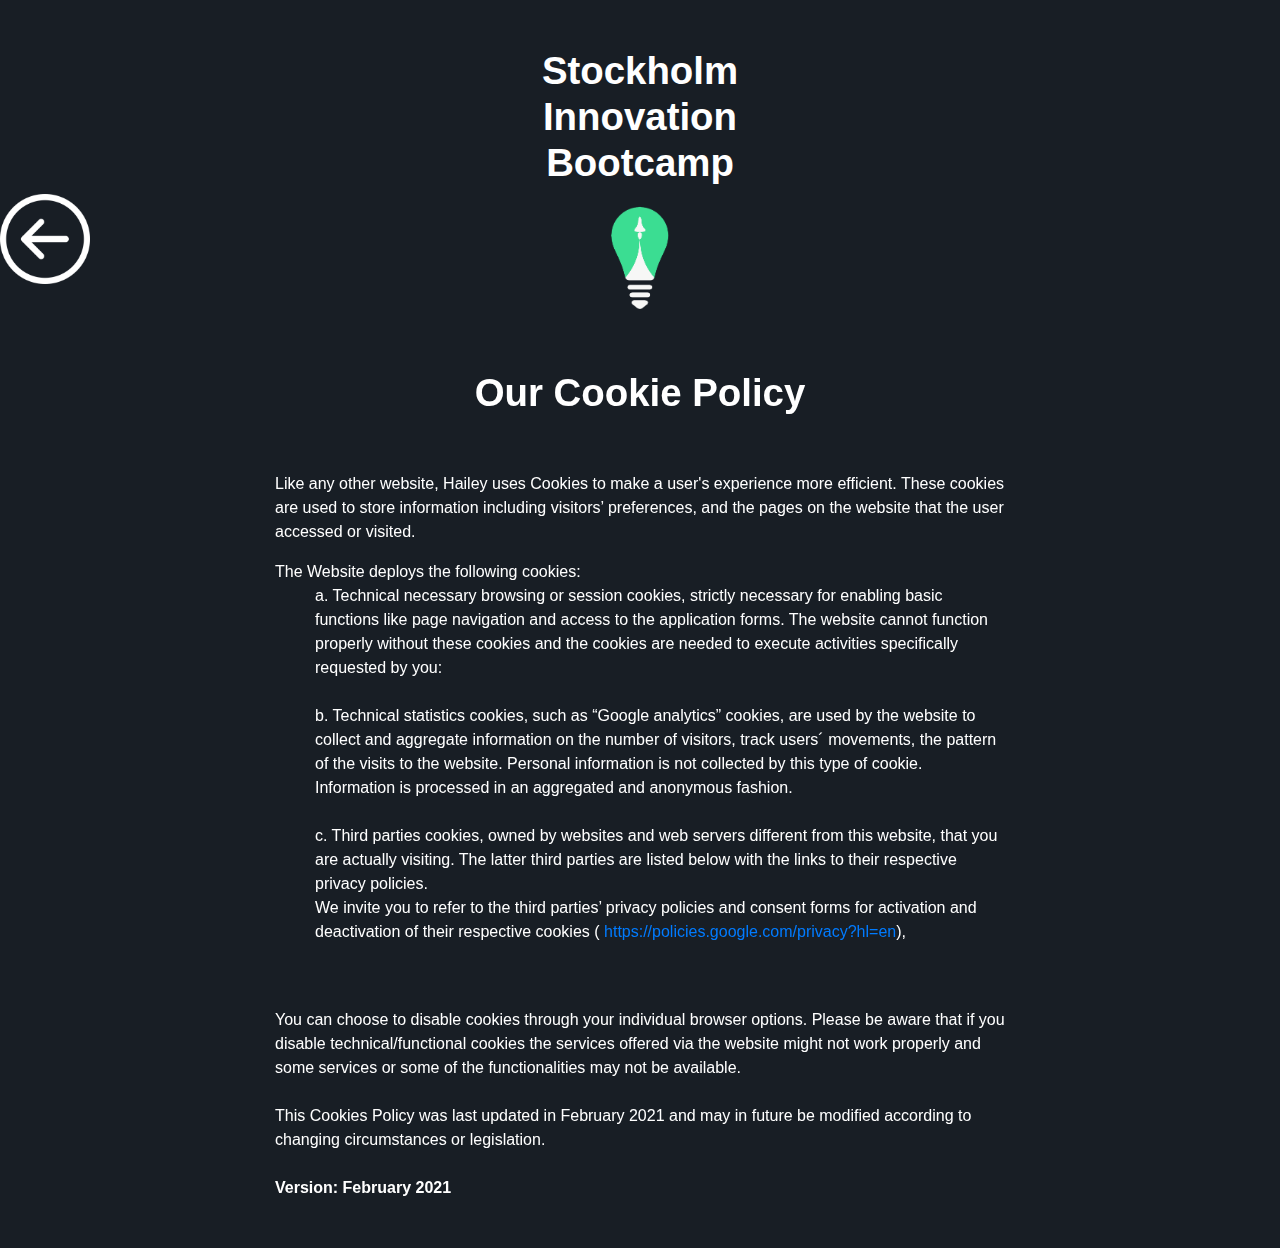
<file: cookie.html>
<!doctype html>
<html>
  <head>
	<!-- Global site tag (gtag.js) - Google Analytics -->
<script async src="https://www.googletagmanager.com/gtag/js?id=G-1925RYBKTN"></script>
<script>
  window.dataLayer = window.dataLayer || [];
  function gtag(){dataLayer.push(arguments);}
  gtag('js', new Date());

  gtag('config', 'G-1925RYBKTN');
</script>
	<link rel="stylesheet" href="style.css" type="text/css" media="screen" />
	<link rel="stylesheet" href="https://stackpath.bootstrapcdn.com/bootstrap/4.3.1/css/bootstrap.min.css" integrity="sha384-ggOyR0iXCbMQv3Xipma34MD+dH/1fQ784/j6cY/iJTQUOhcWr7x9JvoRxT2MZw1T" crossorigin="anonymous">
  </head>

  <body>
	<br/> <br/>
    <header>
      <h1> Stockholm<br />Innovation<br />Bootcamp </h1>
    </header>
	<a href="index.html">
	  <img src="assets/back.png" class="logo-bottom" alt="" style="filter: invert(100%); position: fixed;width: 7vw !important;">
	</a>
	<a href="index.html">
	  <img src="assets/logos/bg-logo-dark.png" class="logo-bottom" alt="" style="width: 10vw !important;">
	</a>

	<div class="container">
	  <div class="row">
		<div class="col-2"></div>
		<div class="col-8">
		  <br/><br/>
		  <h1>Our Cookie Policy</h1>
		  <br/> <br/>
		  <p>
			Like any other website, Hailey uses Cookies to make a user's experience more efficient. These cookies are used to store information including visitors’ preferences, and the pages on the website that the user accessed or visited.
		  </p>
		  The Website deploys the following cookies: <br/>
		  <ol>
			<li> a. Technical necessary browsing or session cookies, strictly necessary for enabling basic functions like page navigation and access to the application forms. The website cannot function properly without these cookies and the cookies are needed to execute activities specifically requested by you:</li> <br/>
			<li> b. Technical statistics cookies, such as “Google analytics” cookies, are used by the website to collect and aggregate information on the number of visitors, track users´ movements, the pattern of the visits to the website. Personal information is not collected by this type of cookie. Information is processed in an aggregated and anonymous fashion. </li> <br/>
			<li> c. Third parties cookies, owned by websites and web servers different from this website, that you are actually visiting. The latter third parties are listed below with the links to their respective privacy policies.
			  <br/>
			  We invite you to refer to the third parties’ privacy policies and consent forms for activation and deactivation of their respective cookies ( <a href="https://policies.google.com/privacy?hl=en">https://policies.google.com/privacy?hl=en</a>),</li>
		  </ol>
		  <br/> <br/>
		  You can choose to disable cookies through your individual browser options. Please be aware that if you disable technical/functional cookies the services offered via the website might not work properly and some services or some of the functionalities may not be available.
		  <br/> <br/>
		  This Cookies Policy was last updated in February 2021 and may in future be modified according to changing circumstances or legislation.
		  <br/> <br/>
		  <b>Version: February 2021</b>
		</div>
		<div class="col-2"></div>
	  </div>
	</div>	

	<br/> <br/>
</body>

</html>
</file>
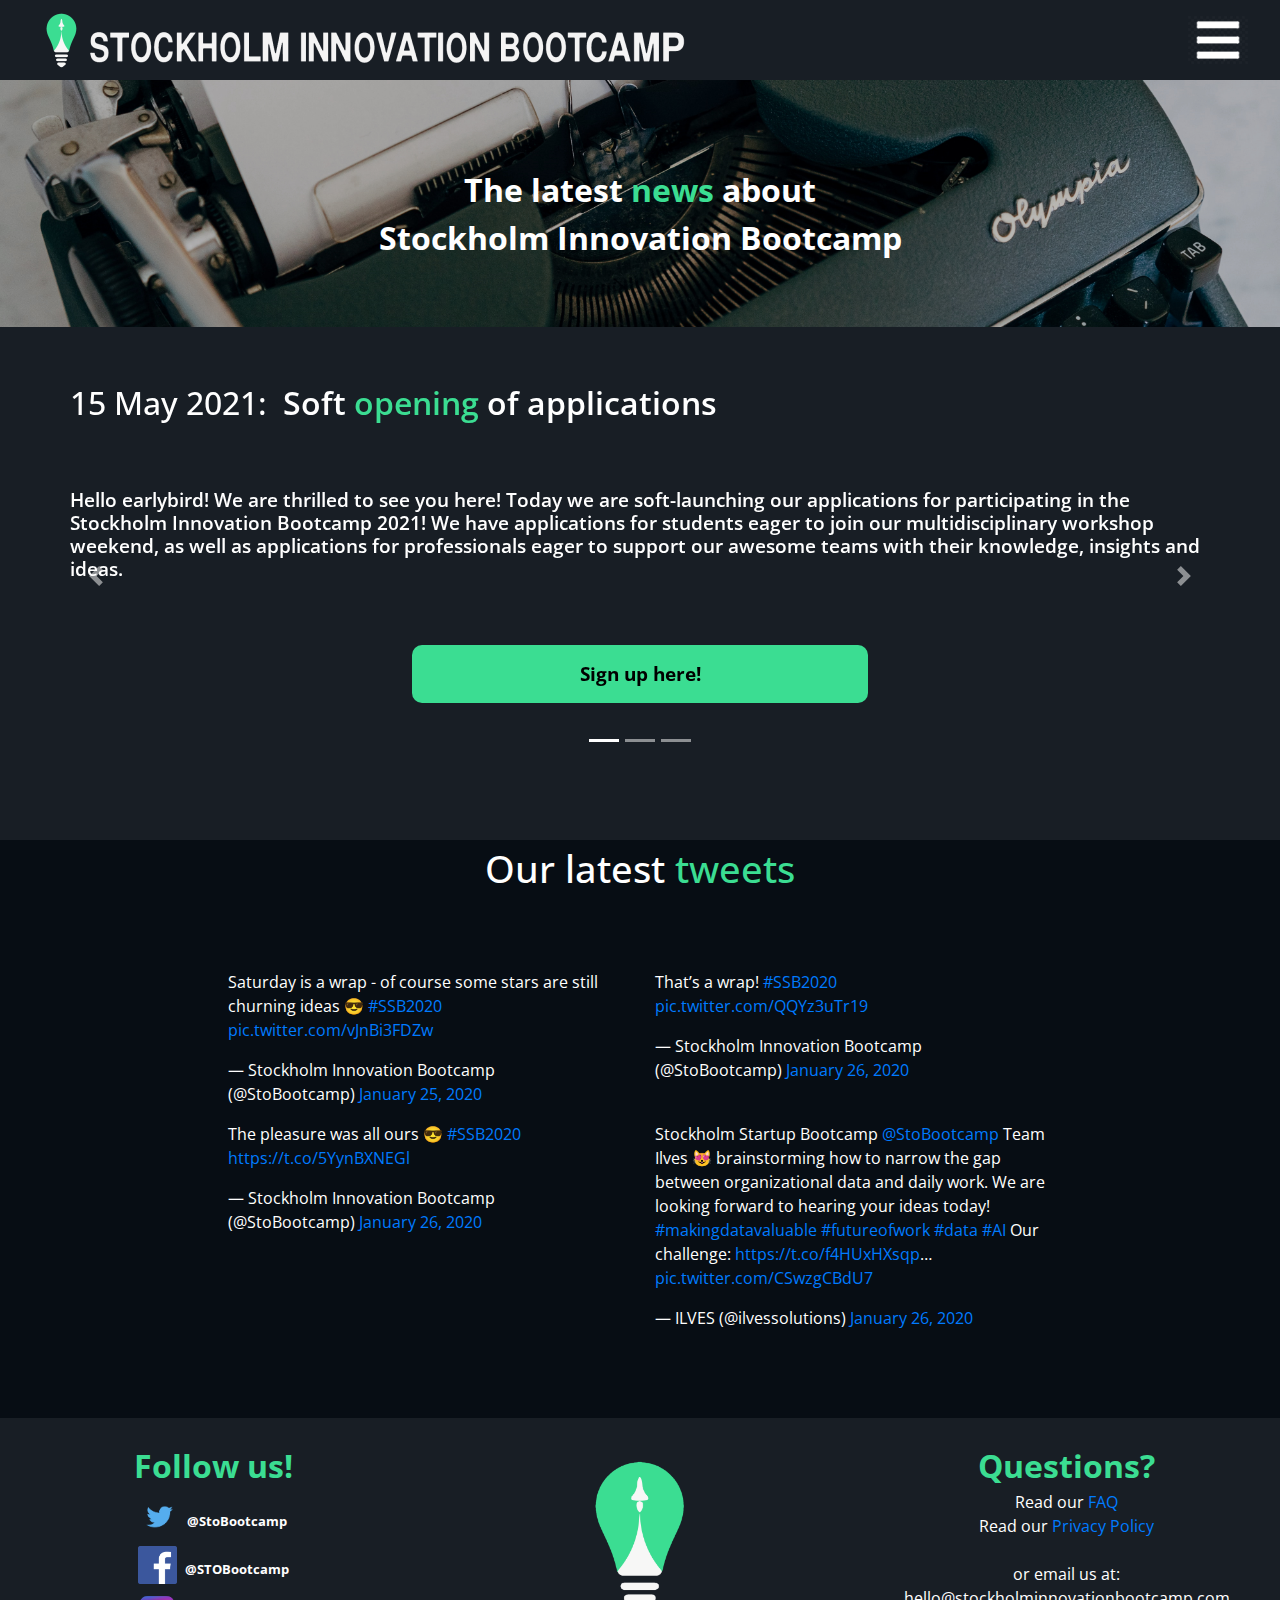
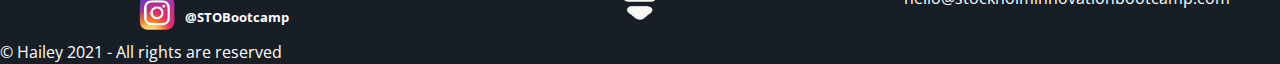
<file: news.html>
<!doctype html>
<html>
  <head>
<!-- Global site tag (gtag.js) - Google Analytics -->
<script async src="https://www.googletagmanager.com/gtag/js?id=G-1925RYBKTN"></script>
<script>
  window.dataLayer = window.dataLayer || [];
  function gtag(){dataLayer.push(arguments);}
  gtag('js', new Date());

  gtag('config', 'G-1925RYBKTN');
</script>
    <link rel="icon" type="image/gif" href="image.png" />
    <title>Stockholm Innovation Bootcamp</title>
    <link rel="stylesheet" href="style.css" type="text/css" media="screen" />
    <link rel="stylesheet" href="https://stackpath.bootstrapcdn.com/bootstrap/4.3.1/css/bootstrap.min.css" integrity="sha384-ggOyR0iXCbMQv3Xipma34MD+dH/1fQ784/j6cY/iJTQUOhcWr7x9JvoRxT2MZw1T" crossorigin="anonymous">
	<link rel="preconnect" href="https://fonts.gstatic.com">
	<link rel="preconnect" href="https://fonts.gstatic.com">
	<link href="https://fonts.googleapis.com/css2?family=Open+Sans:wght@300;500;700&display=swap" rel="stylesheet"> 
  </head>
  
  <body>
    <header class="" role="banner">
      <nav class="navbar navbar-custom">
		<a class="navbar-logo" href="index.html">
		  <img src="assets/logos/no-background/elongated-for-dark.png" class="logo" alt="">
		</a>
		

		<li class="">
          <a class="nav-link" href="#" data-toggle="dropdown"  aria-expanded="false">
			<img alt="" src="assets/three-lines.png" width="60"/>
          </a>
          <div class="dropdown-menu navbar-menu dropdown-menu-right">
			<a class="dropdown-item" href="news.html">News</a>
			<a class="dropdown-item" href="about-us.html">About us</a>
			<a class="dropdown-item" href="mentor.html">Become a mentor!</a>
			<a class="dropdown-item" href="#">Partner up</a>
			<a class="dropdown-item" href="last-year.html">2020 Bootcamp</a>
			<a class="dropdown-item" href="privacy.html">Privacy Policy</a>
          </div>
		</li>
      </nav>
    </header>
	
	<div class="image-box-2" style="height: 20vw !important;">
	  <div class="crop">
		<img alt="" src="assets/news-pic.jpg" class="second-container-image" style="margin: -10vw 0 0 0 !important;"/>
		<div class="container-fluid centered-2">
		  <br/>The latest <t class="text-lime-second-container">news</t> about <br/> Stockholm Innovation Bootcamp
		</div>
	  </div>
	</div>

	<!------------------- NEWS ------------------------->
	<br/> <br/>
	
	<div id="carouselExampleIndicators" class="carousel slide" data-ride="carousel">
	  <ol class="carousel-indicators">
		<li data-target="#carouselExampleIndicators" data-slide-to="0" class="active"></li>
		<li data-target="#carouselExampleIndicators" data-slide-to="1"></li>
		<li data-target="#carouselExampleIndicators" data-slide-to="2"></li>
	  </ol>
	  <div class="carousel-inner">
		<div class="carousel-item active">
		  
		  <div class="container">
			<div class="row" style="height: 30vw !important;">
			  <!----------NEWS HEADER------------->
			  <t class="news-date">
				15 May 2021:
				&nbsp;
			  </t>
			  <t class="news-title" style="color: white !important;">
				 Soft&nbsp;
			  </t> 
			  <t class="news-title">
				opening&nbsp;
			  </t>
			  <t class="news-title" style="color: white !important;">
				 of applications
				<br/>
			  </t> 
			  <!------------NEWS DATA---------------->
			  <t class="news-content">
				Hello earlybird! We are thrilled to see you here! Today we are soft-launching
				our applications for participating in the Stockholm Innovation Bootcamp 2021!
				We have applications for students eager to join our multidisciplinary workshop
				weekend, as well as applications for professionals eager to support our awesome
				teams with their knowledge, insights and ideas.
			  </t>
			  <br/><button type="button" class="button-sign-me-up button-center" style="width: 40%; height: 15%; ">Sign up here!</button>
			</div>


			
		
		  </div>
		  
		</div>

		
		<div class="carousel-item">
		  
		  <div class="container">
			<div class="row" style="height: 15vw !important;">
			  <!----------NEWS HEADER------------->
			  <t class="news-title" style="color: white !important;">
				Check your&nbsp;
			  </t> 
						  
			  <t class="news-title">
				spam&nbsp;
			  </t>
			  <t class="news-title" style="color: white !important;">
				folder!
				<br/>
			  </t> 
			  <!------------NEWS DATA---------------->
			  <t class="news-content">
				The internet Gods are not always on our side and we have discovered that our
				emails may end up in your spam-folder when we are trying to reach you. Please
				add the email address @stockholminnovationbootcamp to your contacts to never
				miss us reaching out.
			  </t>
			  <br/>			  
			</div>


			
			<div class="row" style="height: 15vw !important;">
			  <!----------NEWS HEADER------------->
			  <t class="news-title" style="color: white !important;">
				New year, new&nbsp;
			  </t>
			  <t class="news-title" >
				 Bootcamp
			  </t>
			  <t class="news-title" style="color: white !important;">
				!
				<br/> 
			  </t> 
			  <!------------NEWS DATA---------------->
			  <t class="news-content">
				In 2020 we organized our first Bootcamp under the name and look of Stockholm
				Startup Bootcamp. After iteration and development of the concept we’ve decided
				to make the Bootcamp more about innovation, which in turn can lead to startups.
				In 2020 we saw three (!) start-up attempts sparked from the Bootcamp and we want
				to encourage further innovation by placing the focus there.
			  </t>
			  <br/>
			</div>
		  </div>
		  
		</div>

		
		<div class="carousel-item">
		  
		  <div class="container">
			<div class="row" style="height: 30vw !important;">
			  <!----------NEWS HEADER------------->
			  <t class="news-title">
				Bootcamp&nbsp;
			  </t>
			  <t class="news-title" style="color: white !important;">
				theme
				<br/>
			  </t> 
			  <!------------NEWS DATA---------------->
			  <t class="news-content">
				The pandemic years have showcased that the power of accessibility and technology
				really keeps our societies moving. At Stockholm Innovation Bootcamp we not only want
				to bring people together from a wide range of fields - we want to provide challenges
				that can resonate with a wide range of fields! The theme for this year's Bootcamp
				is access to justice and social impact. What really brings people to innovate is
				a sense of rebelling against the status quo, and legal certainly is one area stuck
				in a status quo mentality. But by bringing in brilliant minds from other fields, get
				together, discuss, ideate and prototype we can solve challenges that might look like
				“legal” issues, but that are very much access to justice issues with a social impact
				far beyond “just” the legal field.
			  </t>
			  <br/>			  
			</div>
		  </div>
		</div>
	  </div>
	  <a class="carousel-control-prev" href="#carouselExampleIndicators" role="button" data-slide="prev">
		<span class="carousel-control-prev-icon" aria-hidden="true"></span>
		<span class="sr-only">Previous</span>
	  </a>
	  <a class="carousel-control-next" href="#carouselExampleIndicators" role="button" data-slide="next">
		<span class="carousel-control-next-icon" aria-hidden="true"></span>
		<span class="sr-only">Next</span>
	  </a>
	</div>

	<br/><br/><br/>
	<div class="container-fluid par">
	  <div class="row">
		<div class="col-12 centered" style="font-size: 3vw !important; font-weight: 500 !important">
		  Our latest
		  <t class="text-lime" style="font-size: 3vw !important; font-weight: 500 !important">
			tweets
		  </t>
		</div>
	  </div>
	  <br/><br/><br/>
	  <div class="row">
		<div class="col-2">
		  
		</div>
		<div class="col-4">
		  <blockquote class="twitter-tweet tw-align-center" data-theme="dark"><p lang="en" dir="ltr">
			  Saturday is a wrap - of course some stars are still churning ideas 😎
			  <a href="https://twitter.com/hashtag/SSB2020?src=hash&amp;ref_src=twsrc%5Etfw">#SSB2020</a> <a href="https://t.co/vJnBi3FDZw">pic.twitter.com/vJnBi3FDZw</a></p>&mdash; Stockholm Innovation Bootcamp (@StoBootcamp) <a href="https://twitter.com/StoBootcamp/status/1221095908659671040?ref_src=twsrc%5Etfw">January 25, 2020</a></blockquote> <script async src="https://platform.twitter.com/widgets.js" charset="utf-8"></script> 
		</div>
		<div class="col-4">
		<blockquote class="twitter-tweet tw-align-center" data-theme="dark"><p lang="en" dir="ltr">That’s a wrap! <a href="https://twitter.com/hashtag/SSB2020?src=hash&amp;ref_src=twsrc%5Etfw">#SSB2020</a> <a href="https://t.co/QQYz3uTr19">pic.twitter.com/QQYz3uTr19</a></p>&mdash; Stockholm Innovation Bootcamp (@StoBootcamp) <a href="https://twitter.com/StoBootcamp/status/1221453920163311617?ref_src=twsrc%5Etfw">January 26, 2020</a></blockquote> <script async src="https://platform.twitter.com/widgets.js" charset="utf-8"></script> 
		</div>
		<div class="col-2"></div>
	  </div>
	  <div class="row">
		<div class="col-2"></div>
		<div class="col-4">
		   <blockquote class="twitter-tweet tw-align-center" data-theme="dark"><p lang="en" dir="ltr">The pleasure was all ours 😎 <a href="https://twitter.com/hashtag/SSB2020?src=hash&amp;ref_src=twsrc%5Etfw">#SSB2020</a> <a href="https://t.co/5YynBXNEGl">https://t.co/5YynBXNEGl</a></p>&mdash; Stockholm Innovation Bootcamp (@StoBootcamp) <a href="https://twitter.com/StoBootcamp/status/1221510880619368449?ref_src=twsrc%5Etfw">January 26, 2020</a></blockquote> <script async src="https://platform.twitter.com/widgets.js" charset="utf-8"></script> 
		</div>
		<div class="col-4">
		  <blockquote class="twitter-tweet tw-align-center" data-theme="dark"><p lang="en" dir="ltr">Stockholm Startup Bootcamp <a href="https://twitter.com/StoBootcamp?ref_src=twsrc%5Etfw">@StoBootcamp</a> Team Ilves 😻 brainstorming how to narrow the gap between organizational data and daily work. We are looking forward to hearing your ideas today! <a href="https://twitter.com/hashtag/makingdatavaluable?src=hash&amp;ref_src=twsrc%5Etfw">#makingdatavaluable</a> <a href="https://twitter.com/hashtag/futureofwork?src=hash&amp;ref_src=twsrc%5Etfw">#futureofwork</a> <a href="https://twitter.com/hashtag/data?src=hash&amp;ref_src=twsrc%5Etfw">#data</a> <a href="https://twitter.com/hashtag/AI?src=hash&amp;ref_src=twsrc%5Etfw">#AI</a> Our challenge: <a href="https://t.co/f4HUxHXsqp">https://t.co/f4HUxHXsqp</a>… <a href="https://t.co/CSwzgCBdU7">pic.twitter.com/CSwzgCBdU7</a></p>&mdash; ILVES (@ilvessolutions) <a href="https://twitter.com/ilvessolutions/status/1221379164453789696?ref_src=twsrc%5Etfw">January 26, 2020</a></blockquote> <script async src="https://platform.twitter.com/widgets.js" charset="utf-8"></script> 
		</div>
		<div class="col-2"></div>
	  </div>
	  <br/><br/><br/>
	</div>


	<br/>

	<!------------------- FOOTER ------------------------->
	<div class="container-fluid">
	  <div class="row">
		<div class="col-4 center-align">
		  <t class="pros">
			Follow us! <br/>
			<img alt="" src="assets/twitter.png" class="social-media-logo"/>
			<a href="https://twitter.com/StoBootcamp" style="font-size: 1vw;" class="hlink"> @StoBootcamp</a> <br/>
			<img alt="" src="assets/facebook.png" class="social-media-logo"/>
			<a href="https://www.facebook.com/STOBootcamp" style="font-size: 1vw;" class="hlink"> @STOBootcamp</a> <br/>
			<img alt="" src="assets/instagram.png" class="social-media-logo"/>
			<a href="url" style="font-size: 1vw;" class="hlink"> @STOBootcamp</a> <br/>

		  </t>
		</div>
		<div class="col-4">
		  <img src="assets/logos/bg-logo-dark.png" class="logo-bottom" alt="">		  
		</div>
		<div class="col-4 center-align">
		  <t class="pros">
			Questions? <br/>
		  </t>
		  <t>
			Read our <a href="faq.html">FAQ</a> <br/>
			Read our <a href="privacy.html">Privacy Policy</a> <br/>
			<br/>
			or email us at: <br/>
			hello@stockholminnovationbootcamp.com
			
		  </t>
		</div>
	  </div>
	</div>
	

	<footer>© Hailey 2021 - All rights are reserved</footer>

	<script src="https://code.jquery.com/jquery-3.3.1.slim.min.js" integrity="sha384-q8i/X+965DzO0rT7abK41JStQIAqVgRVzpbzo5smXKp4YfRvH+8abtTE1Pi6jizo" crossorigin="anonymous"></script>
	<script src="https://cdnjs.cloudflare.com/ajax/libs/popper.js/1.14.7/umd/popper.min.js" integrity="sha384-UO2eT0CpHqdSJQ6hJty5KVphtPhzWj9WO1clHTMGa3JDZwrnQq4sF86dIHNDz0W1" crossorigin="anonymous"></script>
	<script src="https://stackpath.bootstrapcdn.com/bootstrap/4.3.1/js/bootstrap.min.js" integrity="sha384-JjSmVgyd0p3pXB1rRibZUAYoIIy6OrQ6VrjIEaFf/nJGzIxFDsf4x0xIM+B07jRM" crossorigin="anonymous"></script>
  </body>

</html>
</file>
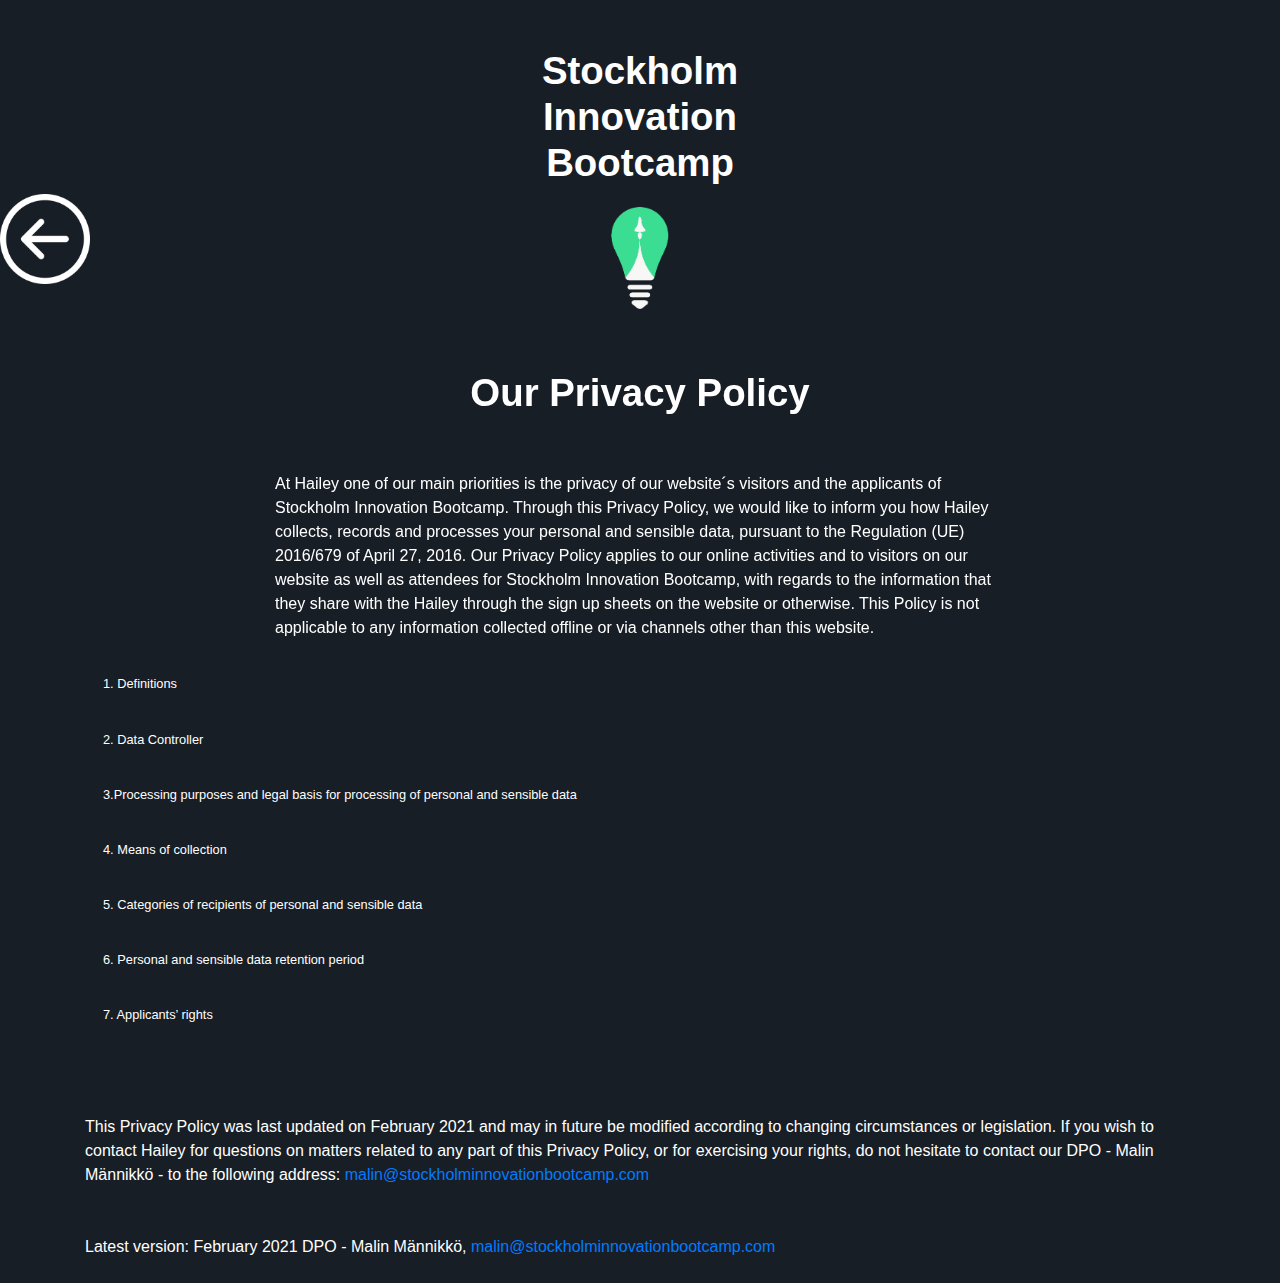
<file: privacy.html>
<!doctype html>
<html>
  <head>
	<!-- Global site tag (gtag.js) - Google Analytics -->
	<script async src="https://www.googletagmanager.com/gtag/js?id=G-1925RYBKTN"></script>
	<script>
	  window.dataLayer = window.dataLayer || [];
	  function gtag(){dataLayer.push(arguments);}
	  gtag('js', new Date());

	  gtag('config', 'G-1925RYBKTN');
	</script>
	<link rel="stylesheet" href="style.css" type="text/css" media="screen" />
	<link rel="stylesheet" href="https://stackpath.bootstrapcdn.com/bootstrap/4.3.1/css/bootstrap.min.css" integrity="sha384-ggOyR0iXCbMQv3Xipma34MD+dH/1fQ784/j6cY/iJTQUOhcWr7x9JvoRxT2MZw1T" crossorigin="anonymous">
  </head>

  <body>
	<br/> <br/>
    <header>
      <h1> Stockholm<br />Innovation<br />Bootcamp </h1>
    </header>
	<a href="index.html">
	  <img src="assets/back.png" class="logo-bottom" alt="" style="filter: invert(100%); position: fixed;width: 7vw !important;">
	</a>

	<a href="index.html">
	  <img src="assets/logos/bg-logo-dark.png" class="logo-bottom" alt="" style="width: 10vw !important;">
	</a>
	<div class="container">
	  <div class="row">
		<div class="col-2"></div>
		<div class="col-8">
		  <br/><br/>
		  <h1>Our Privacy Policy</h1>
		  <br/> <br/>
		  <p>
			At Hailey one of our main priorities is the privacy of our website´s visitors and the applicants of Stockholm Innovation Bootcamp. 
			Through this Privacy Policy, we would like to inform you how Hailey collects, records and processes your personal and sensible data, pursuant to the Regulation (UE) 2016/679 of April 27, 2016.
			Our Privacy Policy applies to our online activities and to visitors on our website as well as attendees for Stockholm Innovation Bootcamp, with regards to the information that they share with the Hailey through the sign up sheets on the website or otherwise. This Policy is not applicable to any information collected offline or via channels other than this website. 

		  </p>
		</div>
		<div class="col-2"></div>
	  </div>  
	</div>	

	<div class="container">
	  <button type="button" class="collapsible">1. Definitions</button>
	  <div class="content">
		<div class="text-center-absolute">
		  1.1 Applicants: include both the users visiting the website for gathering information or for contacting Hailey and the people that through the website will apply to attend the Stockholm Innovation Bootcamp events (either as a student or as a mentor).			   
		  <br/> <br/>
		  1.2 Data Controller: is the legal person which determines the purposes and means of the Processing of personal and sensible data. It is Hailey r.f, non profit organization that organizes and runs the Stockholm Innovation Bootcamp events.
		  <br/> <br/>
		  1.3 Personal data: any information relating to an identified or identifiable natural person, in particular by reference to an identifier such as a name, an identification number, location data, an online identifier or to one or more factors specific to the physical, physiological, genetic, mental, economic, cultural or social identity of that natural person.
		  <br/> <br/>
		  1.4 Processing: any operation or set of operations which is performed on personal and sensible data or on sets of personal and sensible data, whether or not by automated means, such as collection, recording, organisation, structuring, storage, adaptation or alteration, retrieval, consultation, use, disclosure by transmission, dissemination or otherwise making available, alignment or combination, restriction, erasure or destruction.
		  <br/> <br/>
		  1.5 Sensible Data: personal and sensible data revealing racial or ethnic origin, political opinions, religious or philosophical beliefs, or trade union membership, and the processing of genetic data, biometric data for the purpose of uniquely identifying a natural person, data concerning health or data concerning a natural person's sex life or sexual orientation. Hailey doesn't ask for sensible data. Nevertheless the sensible data that might be volunteered by the applicants will be treated with the highest standards, as required by the applicable legislation.
		  <br/> <br/>
		  1.6 Regulation: Regulation (UE) 2016/679 of April 27, 2016.
		  <br/> <br/>
		  1.7 Services: are offered by Hailey through the website. To gather information about the Stockholm Innovation Bootcamp, to contact Hailey for questions or queries, to apply to the events organized by Hailey (both in-person or online), to become a mentor in the latter and to become a partner of Hailey.
		  <br/> <br/>
		  1.8 Website: the website <a href="www.stockholminnovationbootcamp.com">www.stockholminnovationbootcamp.com</a>.
		</div>

	  </div>
	  <button type="button" class="collapsible">2. Data Controller</button>
	  <div class="content">
 		<div class="col-9 text-center-absolute">
		  The Data Controller of the Processing of Personal and Sensible Data is Hailey r.f, with legal seat in Iskanegränd 2, Hägersten (Sweden). Any request related to the Processing carried out by Hailey concerning the personal and sensible data, also in relation to the exercise of the Rights according to the following article 7, shall be addressed to Malin Männikkö via e-mail to the following address: <a href="mailto:malin@stockholminnovationbootcamp.com">malin@stockholminnovationbootcamp.com</a>.
		</div>
	  </div>
	  <button type="button" class="collapsible">3.Processing purposes and legal basis for processing of personal and sensible data</button>
	  <div class="content">
		<div class="col-9 text-center-absolute">
		  The Website collects and processes personal and sensible data for the following purposes:
		  <br/> <br/>
		  <ol>
			<li>
			  a. Allowing a correct technical use of the Website, essentially through the use of Cookies (see <a href="cookie.html">Cookie Policy</a>).
			</li>
			<br/>
			<li>
			  b. Offering the requested Services to the Applicants. <br/>Processing of personal and sensible data for the purpose indicated is necessary for the fulfilment of the requested Services and it is based on the free, specific, informed and unequivocal consent of the Applicants. The potential refusal of the Applicants to provide the consent for the processing will impede the fulfilment of the requested Services.

			</li>
		  </ol>
		</div>

	  </div>
	  
	  <button type="button" class="collapsible">4. Means of collection</button>
	  <div class="content">
		<div class="col-9 text-center-absolute">
		  Hailey collects the personal and sensible data through the following means of collections:
		  <ol>
			<li>
			  a. personal and sensible data automatically collected by the Website through the Cookies (see  <a href="cookie.html">Cookie Policy</a>);
			</li>
			<li>
			  b. personal and sensible data provided freely by the Applicants, by filling in the application forms on the Website;
			</li>
			<li>
			  c. personal and sensible data expressly provided by the Applicants to Hailey through offline means, such as via e-mail, mail or phone calls.
			</li>
		  </ol>
		</div>
	  </div>

	  <button type="button" class="collapsible">5. Categories of recipients of personal and sensible data</button>
	  <div class="content">
		<div class="col-9 text-center-absolute">
		  personal and sensible data may be disclosed and communicated for the purposes indicated in above to Members of the Board of Hailey r.f., volunteers at Stockholm Innovation Bootcamp or other events, internal Collaborators, IT services providers.
		</div>
	  </div>

	  <button type="button" class="collapsible">6. Personal and sensible data retention period</button>
	  <div class="content">
		<div class="col-9 text-center-absolute">
		  personal and sensible data is stored by the Data Controller for the time strictly necessary to achieve the purposes for which the Personal and Sensible Data are collected, as indicated in the article 3. 
		  In particular, the Data Controller stores the Personal and Sensible Data for the entire time necessary to fulfil the activities connected with the requested Services for a maximum period of 24 months since the collection of consent or, if subsequent, the date of the last interaction between the Applicants and Hailey.
		  <br/> <br/>
		  Applicants always reserve the right to withdraw the consent as indicated in the following article 7 lit. a. ,
		  <br/> <br/>
		  In any case, the Data Controller is authorized to retain all or part of the Personal and Sensible Data in relation to the aforementioned Processing, for the maximum period of 10 years since the last activity performed in favour of the Applicants to fulfil the Services, only to the extent required to fulfil any legal or fiscal obligations and for the possible assessment, exercise and defence of its rights before judicial authorities.
		  <br/> <br/>
		  Once these retention periods have expired, the Data Controller will carry out the automatic erasure of all Personal and Sensible Data collected; otherwise it will irreversibly transform them into anonymous form.
		</div>
	  </div>

	  <button type="button" class="collapsible">7. Applicants’ rights</button>
	  <div class="content">
		<div class="col-9 text-center-absolute">
		  Pursuant to article 13 of the Regulation, during the retention period indicated in the previous article 6 of this Privacy Policy, the Applicants has the right to:
		  <br/> <br/>
		  <ol>
			<li>a. Withdraw of consent - with reference to the Processing, withdraw the consent at any time, and the withdrawal of consent shall not affect the lawfulness of the previous Processing, by sending an e-mail to the controller (article 7 Regulation);</li><br/>
			<li>b.  Access to personal and sensible data - obtain access to the personal and sensible data and to the information on the Processing and any possible copy in electronic form (article 15 Regulation);</li><br/>
			<li>c. Rectification or integration of personal and sensible data -  ask for rectification and/or integration of personal and sensible data, without undue delay (article 16 Regulation);</li><br/>
			<li>d.  Erasure of personal and sensible data - where specific grounds apply (for example unlawful data process, withdrawal of consent, absence of purposes for Processing) ask the erasure of personal and sensible data, without undue delay (article 17 Regulation);</li><br/>
			<li>e. Restriction of Processing - where specific grounds apply (for example inaccuracy of personal and sensible data, Processing is unlawful, exercise of legal claims) ask the restriction of personal and sensible data, without undue delay (article 18 Regulation);</li><br/>
			<li>f. Personal and sensible data portability -  in case of Processing through automated means, receive its personal and sensible data in a readable common format and, consequently, exercise its so called right to personal and sensible data Portability and transmit those data to a third party (article 20 Regulation); </li><br/>
			<li>g. Oppose the Processing - in any case, oppose the  Processing of personal and sensible data, by sending an e-mail to the Data Controller ( article 21 Regulation);</li><br/>
			<li>h. Data breach - be informed by the controller without undue delay of possible personal and sensible data breach or unauthorized access by third parties to the controller’s systems where personal and sensible data where stored (c.d. data breach - article 34 Regulation);</li><br/>
			<li>i. Filing a complaint to the supervisory authority - Filing a complaint to the supervisory authority in the EU Member State of his habitual residence, place of work or place of the alleged infringement of its rights (article 77 Regulation).</li><br/>
		  </ol>
		</div>
	  </div>
	</div>	
</div>


<script>
  var coll = document.getElementsByClassName("collapsible");
  var i;

  for (i = 0; i < coll.length; i++) {
	  coll[i].addEventListener("click", function() {
		  this.classList.toggle("active");
		  var content = this.nextElementSibling;
		  if (content.style.display === "block") {
			  content.style.display = "none";
		  } else {
			  content.style.display = "block";
		  }
	  });
  }
</script>
<div class="container">
  <br/> <br/> <br/>
  <div class="row">
	<div class="col-12">
	  This Privacy Policy was last updated on February 2021 and may in future be modified according to changing circumstances or legislation.
	  If you wish to contact Hailey for questions on matters related to any part of this Privacy Policy, or for exercising your rights, do not hesitate to contact our DPO - Malin Männikkö - to the following address: <a href="mailto:malin@stockholminnovationbootcamp.com">malin@stockholminnovationbootcamp.com</a>
	  <br/> <br/> <br/>
	  Latest version: February 2021
	  DPO - Malin Männikkö, <a href="mailto:malin@stockholminnovationbootcamp.com">malin@stockholminnovationbootcamp.com</a>

	</div>	
  </div>

  <br/>
</div>
</body>

</html>
</file>
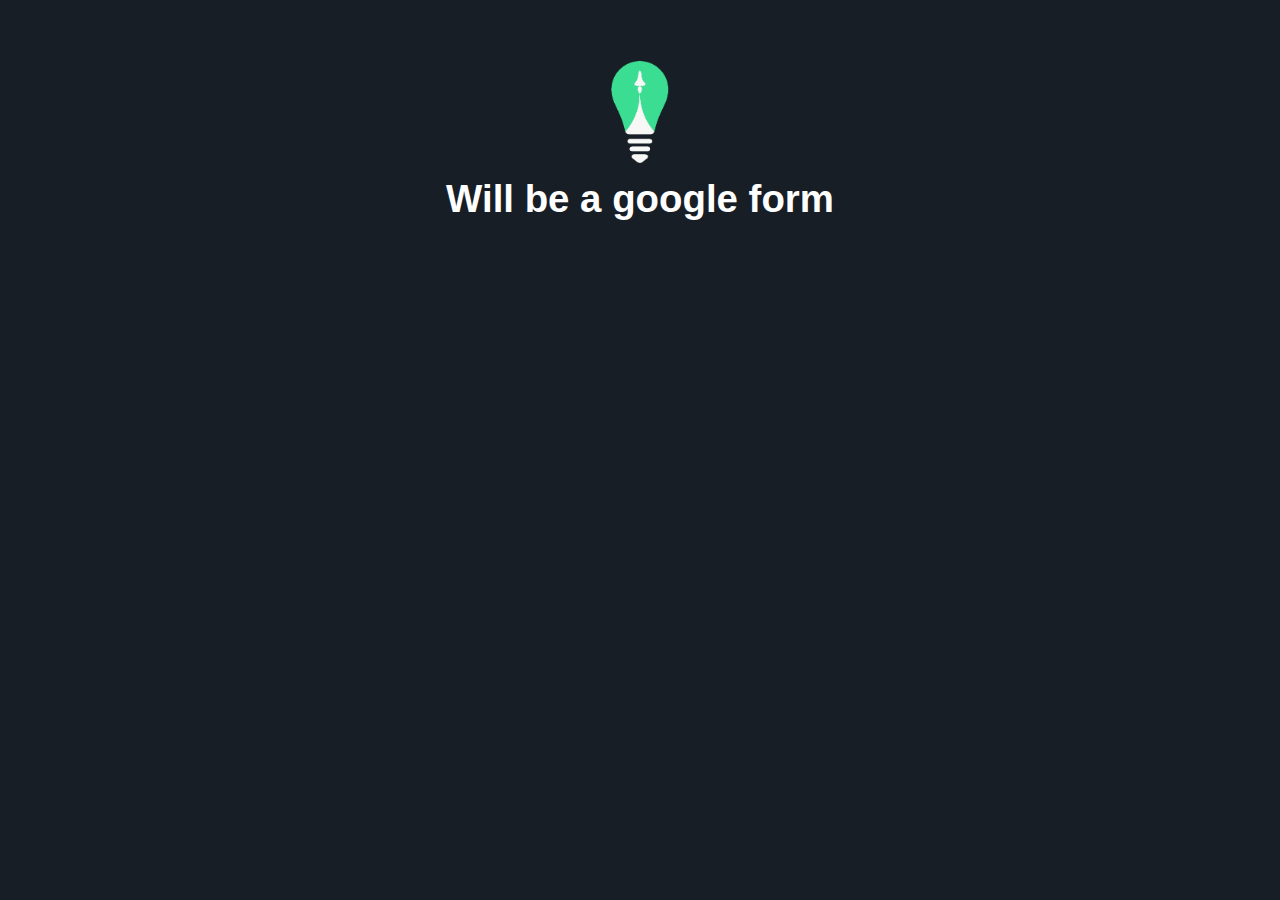
<file: wip.html>
<!doctype html>
<html>
  <head>
	<!-- Global site tag (gtag.js) - Google Analytics -->
<script async src="https://www.googletagmanager.com/gtag/js?id=G-1925RYBKTN"></script>
<script>
  window.dataLayer = window.dataLayer || [];
  function gtag(){dataLayer.push(arguments);}
  gtag('js', new Date());

  gtag('config', 'G-1925RYBKTN');
</script>
	<link rel="stylesheet" href="style.css" type="text/css" media="screen" />
	<link rel="stylesheet" href="https://stackpath.bootstrapcdn.com/bootstrap/4.3.1/css/bootstrap.min.css" integrity="sha384-ggOyR0iXCbMQv3Xipma34MD+dH/1fQ784/j6cY/iJTQUOhcWr7x9JvoRxT2MZw1T" crossorigin="anonymous">
  </head>

  <body>
	<br/> <br/>
	<a href="index.html">
	  <img src="assets/logos/bg-logo-dark.png" class="logo-bottom" alt="" style="width: 10vw !important;">
	</a>
	<header>
      <h1> Will be a google form</h1>
    </header>

	
  </body>

</html>
</file>
<file: style.css>
body {
	font-family: 'Open Sans', sans-serif !important;
	background-color: #181E25 !important;
	color: white !important;
}

.navbar-custom {
	background-color: #181E25;
}

.navbar > li > .dropdown-menu {
	background-color: #181E25;
	font-size: 23px;
}

.dropdown-menu a:hover {background-color: #060a03;}

li {
	list-style-type: none;
}

.navbar-logo {
	padding: 0 0 0 30px;
}

.dropdown-menu a{
    color: #FFFFFF !important;
	padding: 20px 100px;
	font-family: 'Open Sans', sans-serif;
	text-align: center;
}

.dropdown-toggle::after, .dropdown-toggle::before {
    content: none;
}

.image-box {
	display: grid;
	position: relative;
    height: 45vw;
	width: 100%;
    overflow: hidden;

}

.front-page-image {
	max-width: 100%;
    margin: auto;
	display: grid;
    height: 100%;
	width: 100%;
}

.image {
	max-width: 100%;
	margin: auto;
}

h1 {
	text-align: center;
	font-size: 3vw !important;
	font-family: 'Open Sans', sans-serif !important;
	font-weight: 700 !important;
}

.centered {
	position: absolute;
	text-align: center;
	top: 12%;
	font-family: 'Open Sans', sans-serif !important;
	color: white !important;
	font-size: 4vw !important;
	font-weight: 700;
}

.text-lime {
	color: #3bdd92;
	font-family: 'Open Sans', sans-serif !important;
	font-size: 4vw !important;
	font-weight: 700;
}

.pros {
	color: #3bdd92;
	font-family: 'Open Sans', sans-serif !important;
	font-size: 2.5vw !important;
	font-weight: 700;
}

.pros-desc {
	font-family: 'Open Sans', sans-serif !important;
	font-size: 1.5vw !important;

}

.center-align {
	text-align: center;
}

.subtitle-text-lime {
	color: #3bdd92;
	font-family: 'Open Sans', sans-serif !important;
	font-size: 3.5vw !important;
	font-weight: 700;
}

.front-page-subtitle {
	font-family: 'Open Sans', sans-serif !important;
	font-weight: 700;
	color: white !important;
	font-size: 3.5vw !important;

}

.button-sign-me-up {
	border: none;
	width: 20%;
	font-family: 'Open Sans', sans-serif !important;
	color: black;
	padding: 1vw 2vw;
	text-align: center;
	display: inline-block;
	font-size: 1.5vw;
	margin: 4px 2px;
	cursor: pointer;
	background-color: #3bdd92;
	border-radius: 10px;
	font-weight: 700;
}

.button-tell-me-more {
	border: none;
	width: 30%;
	font-family: 'Open Sans', sans-serif !important;
	color: black;
	padding: 0.7vw 1.2vw;
	text-align: center;
	display: inline-block;
	font-size: 1.2vw;
	margin: 4px 2px;
	cursor: pointer;
	background-color: #3bdd92;
	border-radius: 10px;
	font-weight: 700;
}

.container-img {
	object-fit: cover !important;
	height: 90% !important;
	width: 90vw;
}

.container-img:hover {
	border: 5px solid #3bdd92;
}

.img-overlay {
	position: absolute;
	top: 0;
	bottom: 0;
	left: 0;
	right: 0;
	z-index: -1;
	height: 100%;
	width: 100%;
	opacity: 0;
	transition: .5s ease;
	background-color: #FF0000;
}

.cont-over:hover .img-overlay{
	opacity: 1;
}



.second-container-image {
	max-width: 100%;
    margin: auto;
	display: grid;
	width: 100%;
	overflow: hidden;
	margin: -300px 0 0 0;

}

.crop {
    width: 100%;
	display: grid;
	margin: auto;
    height: 700px;
    overflow: hidden;
}


.centered-2 {
	position: absolute;
	text-align: center;
	top: 15%;
	font-family: 'Open Sans', sans-serif !important;
	color: white !important;
	font-size: 2.5vw !important;
	font-weight: 700;
}


.text-lime-second-container {
	color: #3bdd92;
	font-family: 'Open Sans', sans-serif !important;
	font-size: 2.5vw !important;
	font-weight: 700;
}

.user {
	width: 7vw;
}

.opinion {
	font-family: 'Open Sans', sans-serif !important;
	font-size: 1.7vw !important;
	margin: 0 !important;
	padding: 0 !important;
	line-height: 150% !important;
}

.opinion-lime {
	color: #3bdd92;
	font-family: 'Open Sans', sans-serif !important;
	font-size: 1.7vw !important;
	line-height: 150% !important;
}

.logo-bottom {
	display: block;
	margin-left: auto;
	margin-right: auto;
	width: 50%;
}

.social-media-logo {
	width: 3vw;
}

.hlink {
	color: white;
}

.hlink:hover {
	color: #3bdd92;
	text-decoration: none;
}


.image-box-2 {
	display: grid;
	position: relative;
    height: 40vw;
	width: 100%;
    overflow: hidden;

}

.member-name {
	font-family: 'Open Sans', sans-serif !important;
	font-size: 2.5vw !important;
	font-weight: 500;
	line-height: 120% !important;
}

.member-role {
	font-family: 'Open Sans', sans-serif !important;
	font-size: 1.5vw !important;
	line-height: 130% !important;
	font-weight: 600;
	color: #3bdd92;
}

.member-desc {
	font-family: 'Open Sans', sans-serif !important;
	font-size: 1.5vw !important;
	line-height: 130% !important;
	font-weight: 400;
}

.member-pic {	
	border-radius: 50%;
	display: block;
	margin-left: auto;
	margin-right: auto;
	width: 50%;
}

.par {
	background: #070D14;
}

.news-date {
	font-family: 'Open Sans', sans-serif !important;
	font-size: 2.5vw !important;
	font-weight: 500;
	line-height: 120% !important;
	color: white !important;
}

.news-title {
	font-family: 'Open Sans', sans-serif !important;
	font-size: 2.5vw !important;
	font-weight: 600;
	line-height: 120% !important;
	color: #3bdd92;
}

.news-content {
	font-family: 'Open Sans', sans-serif !important;
	font-size: 1.5vw !important;
	font-weight: 600;
	line-height: 120% !important;
	color: white !important;
}

.image-tint {
	filter: brightness(70%);
}

.text-center-absolute {
	margin: auto;
	width: 50%;
	padding: 10px;
}

#consent-popup {
    position: fixed;
    bottom: 0;
    left: 0;
    right: 0;
	transition: display 1s ease;
	font-family: 'Open Sans', sans-serif !important;
	font-weight: 700;
	font-size: 2vw;
}
.hidden {
    opacity: 0;
	display:none;
}

.cookie-banner {
	color: white !important;
	background-color: #181E25;
	text-align: center;
	z-index: 1000;
}


.consent-button {
	border: none;
	font-family: 'Open Sans', sans-serif !important;
	color: black;
	padding: 0.5vw 1vw;
	text-align: center;
	align: center;
	display: inline-block;
	font-size: 1.5vw;
	margin: 4px 2px;
	cursor: pointer;
	background-color: #3bdd92;
	border-radius: 10px;
	font-weight: 300;
}

.cookie-img {
	display: block;
	margin-left: 0;
	margin-right: auto;
	height: 50%;
	object-fit: cover !important;
	height: 90% !important;
	width: 20vw;

}
.centered-cookie {
	position: absolute;
	text-align: center;
	top: 12%;
	right: 5%;
	color: white !important;
}

.collapsible {
	background-color: #181E25;
	color: white;
	cursor: pointer;
	padding: 18px;
	width: 100%;
	border: none;
	text-align: left;
	font-size: 1vw;	
    outline: 0 !important;
}

.content {
	padding: 0 18px;
	display: none;
	overflow: hidden;
	background-color: #181E25;
}
.bullet-point {
	text-align: left !important;
	position: absolute;
	font-size: 2vw;
	margin-left: -35vw;
	font-weight: 300;	
}

.button-center{
	display: flex;
	align-items: center;
	justify-content: center;
	margin: 0 auto;
}

.faq-text {
	color: white;
	font-family: 'Open Sans', sans-serif !important;
	font-size: 2.5vw !important;
	font-weight: 700;
}

.mail {
	color: #3bdd92;
	padding: 15px 25px;
	text-align: center;
	text-decoration: none;
	display: inline-block;
}
</file>
